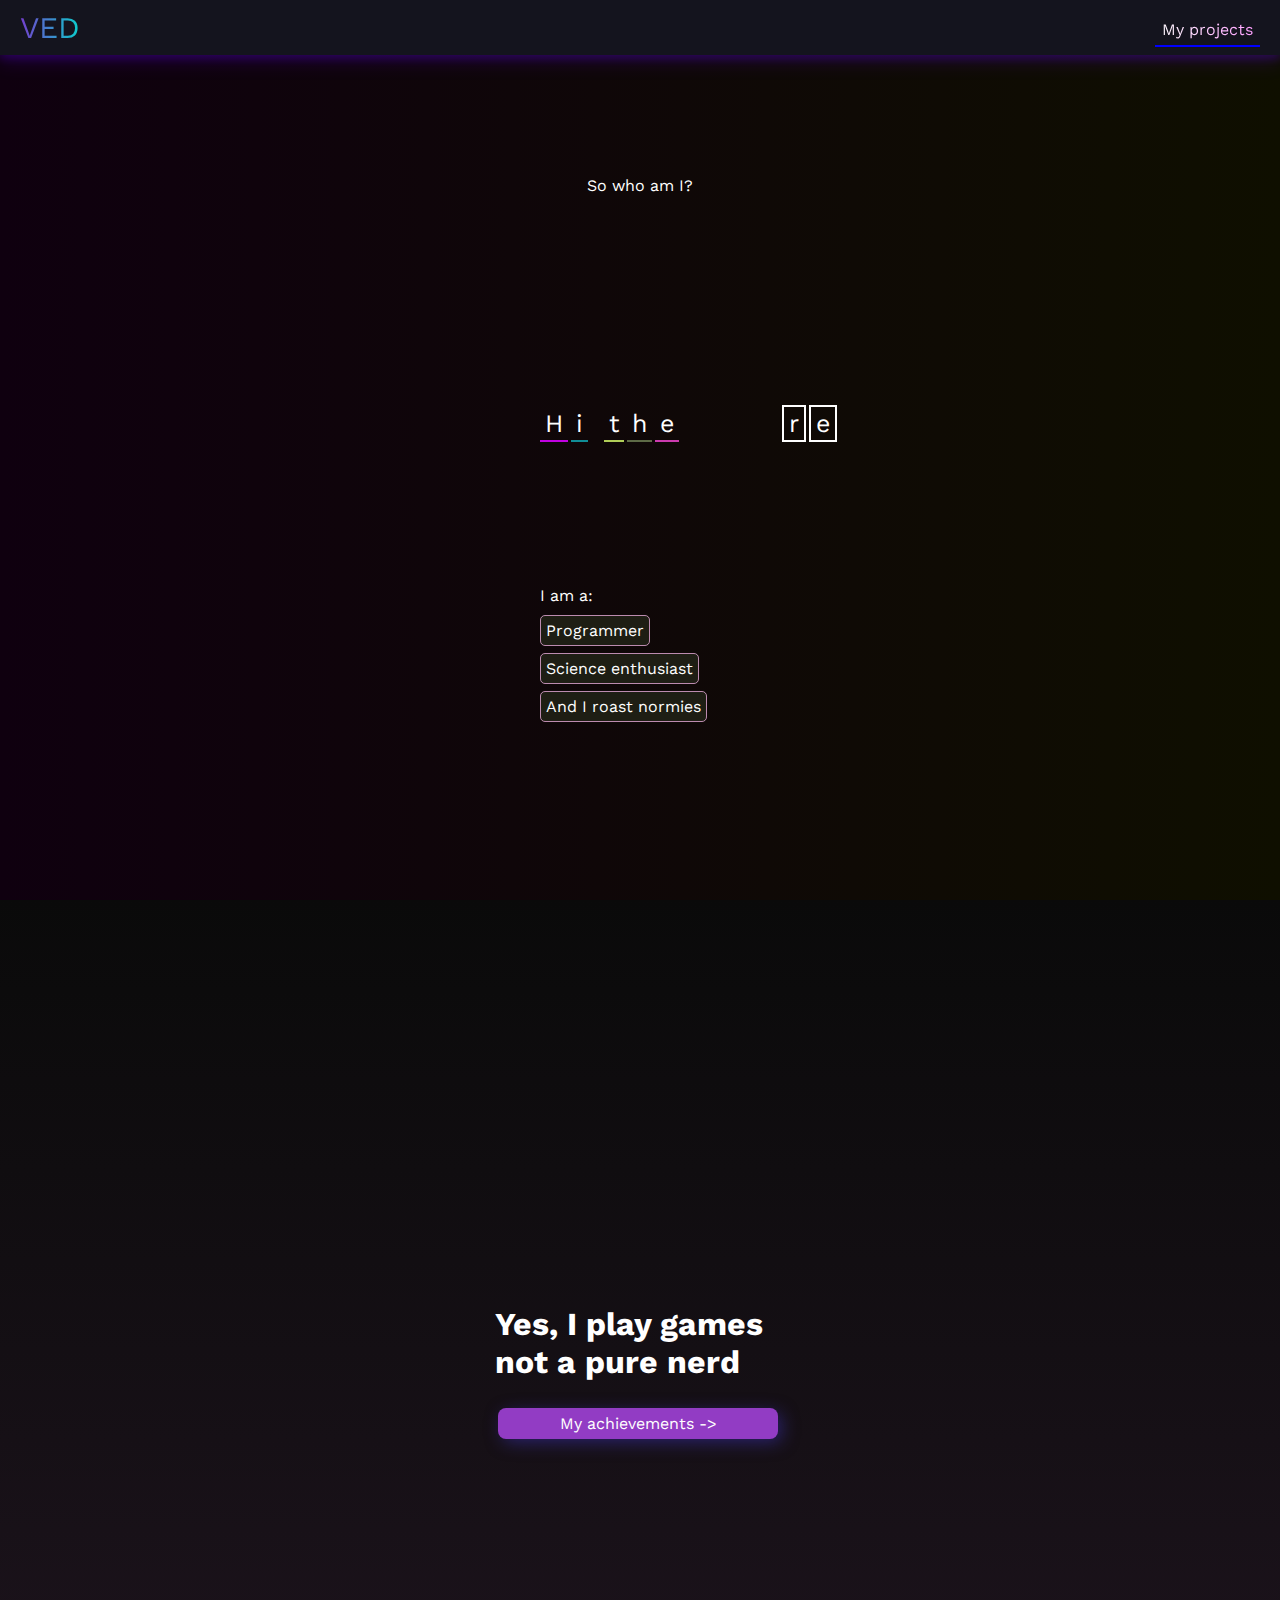
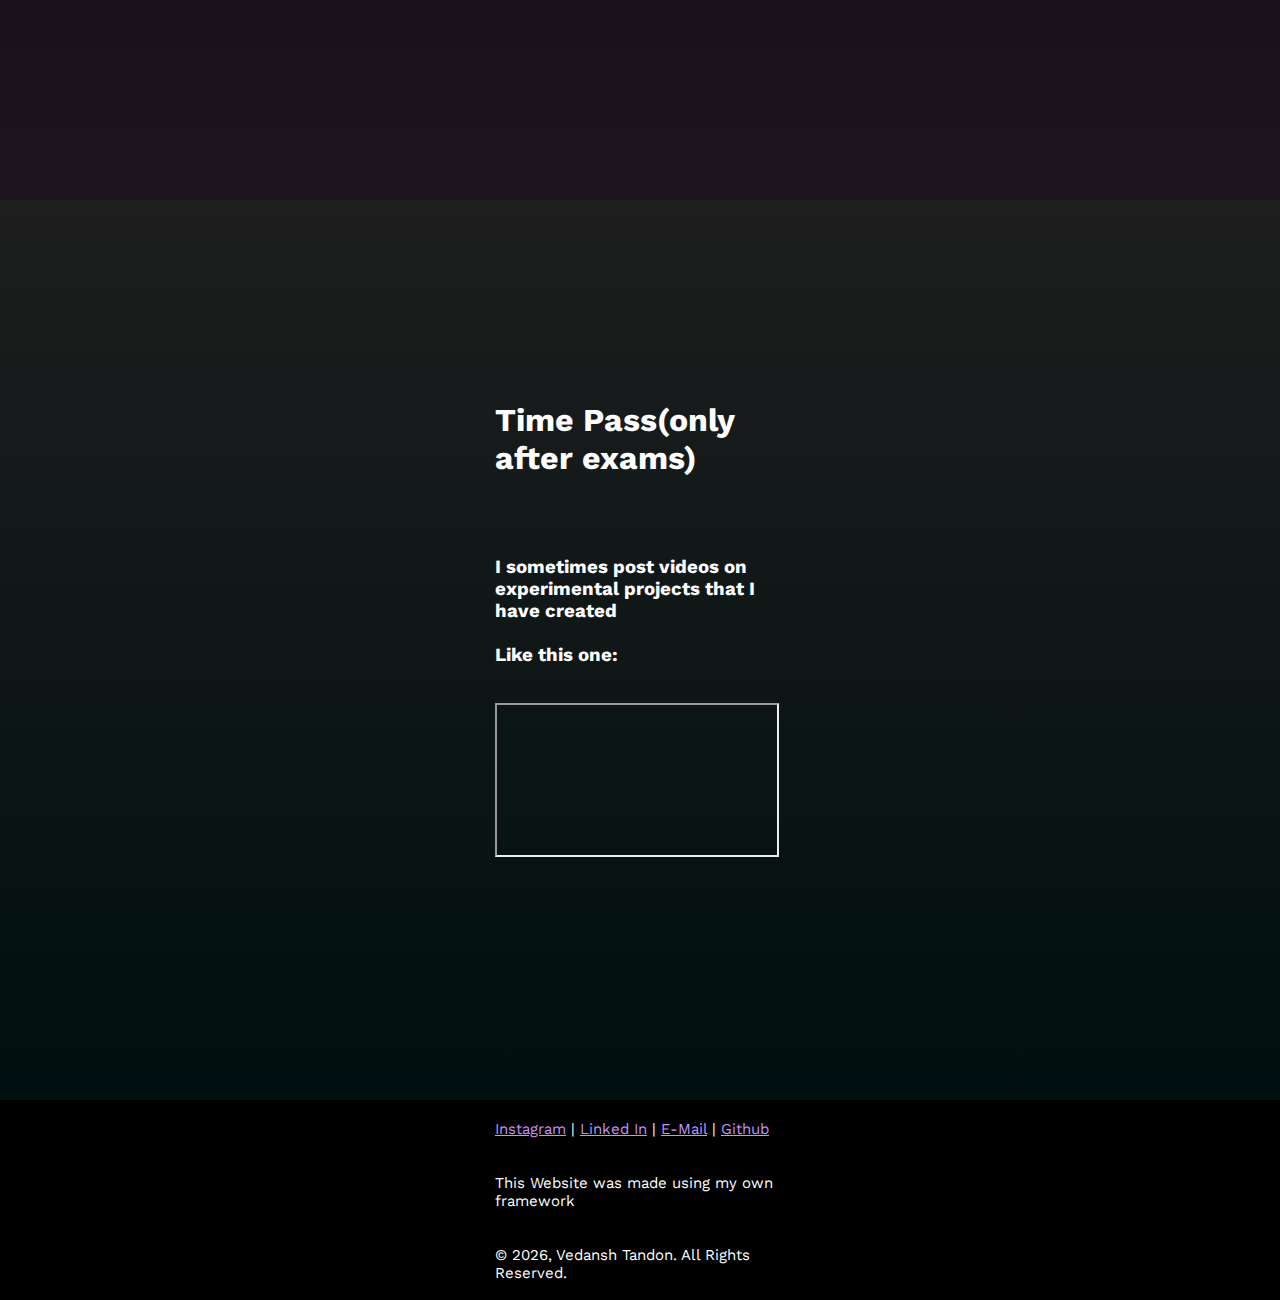
<file: index.html>
<html>
    <meta name="viewport" content="width=device-width, initial-scale=1.0">
    <title>Touch grass</title>
    

 
    <script src="framework/Magma.js"></script>
    <link rel="stylesheet" type="text/css" href="styles/default.css"> 
    <link rel="preconnect" href="https://fonts.googleapis.com">
<link rel="preconnect" href="https://fonts.gstatic.com" crossorigin>
<link href="https://fonts.googleapis.com/css2?family=Work+Sans:ital,wght@0,100..900;1,100..900&display=swap" rel="stylesheet">
    <body onload="start()">
        <script src="index.js"></script>
    </body>
    
</html>
</file>
<file: styles/default.css>
body,html{
    margin:0;
    height:100%;
}
*{
    font-family: "Work Sans", sans-serif;

}
.activity{
    width: 100%;
    height:100%;
    margin: 0;
    position: absolute;
    left:50%;
    transition:0.2s cubic-bezier(0.175, 0.885, 0.32, 1.275);

}

button{
    padding:6px;
    padding-left: 7px;
    padding-right: 7px;
    margin:4px;
    border:0px;
    border-radius: 8px;
    font-size:16px;
}



.input_button{
        padding:6px;
        padding-left: 7px;
        padding-right: 7px;
        margin:4px;
        border:0px;
        border-radius: 8px;
        font-size:16px;
}
.input_text{
    background-color: transparent;
    border: none;
    border-bottom: 2px solid rgb(73, 76, 116);
    font-size: 17px;
    padding-top: 10px;
    outline: none;

}
input:focus{
    border-bottom: 2px solid rgb(53, 67, 255);
    
}
.inline_img{
    width:100%;
    border-radius:10px;
}
</file>
